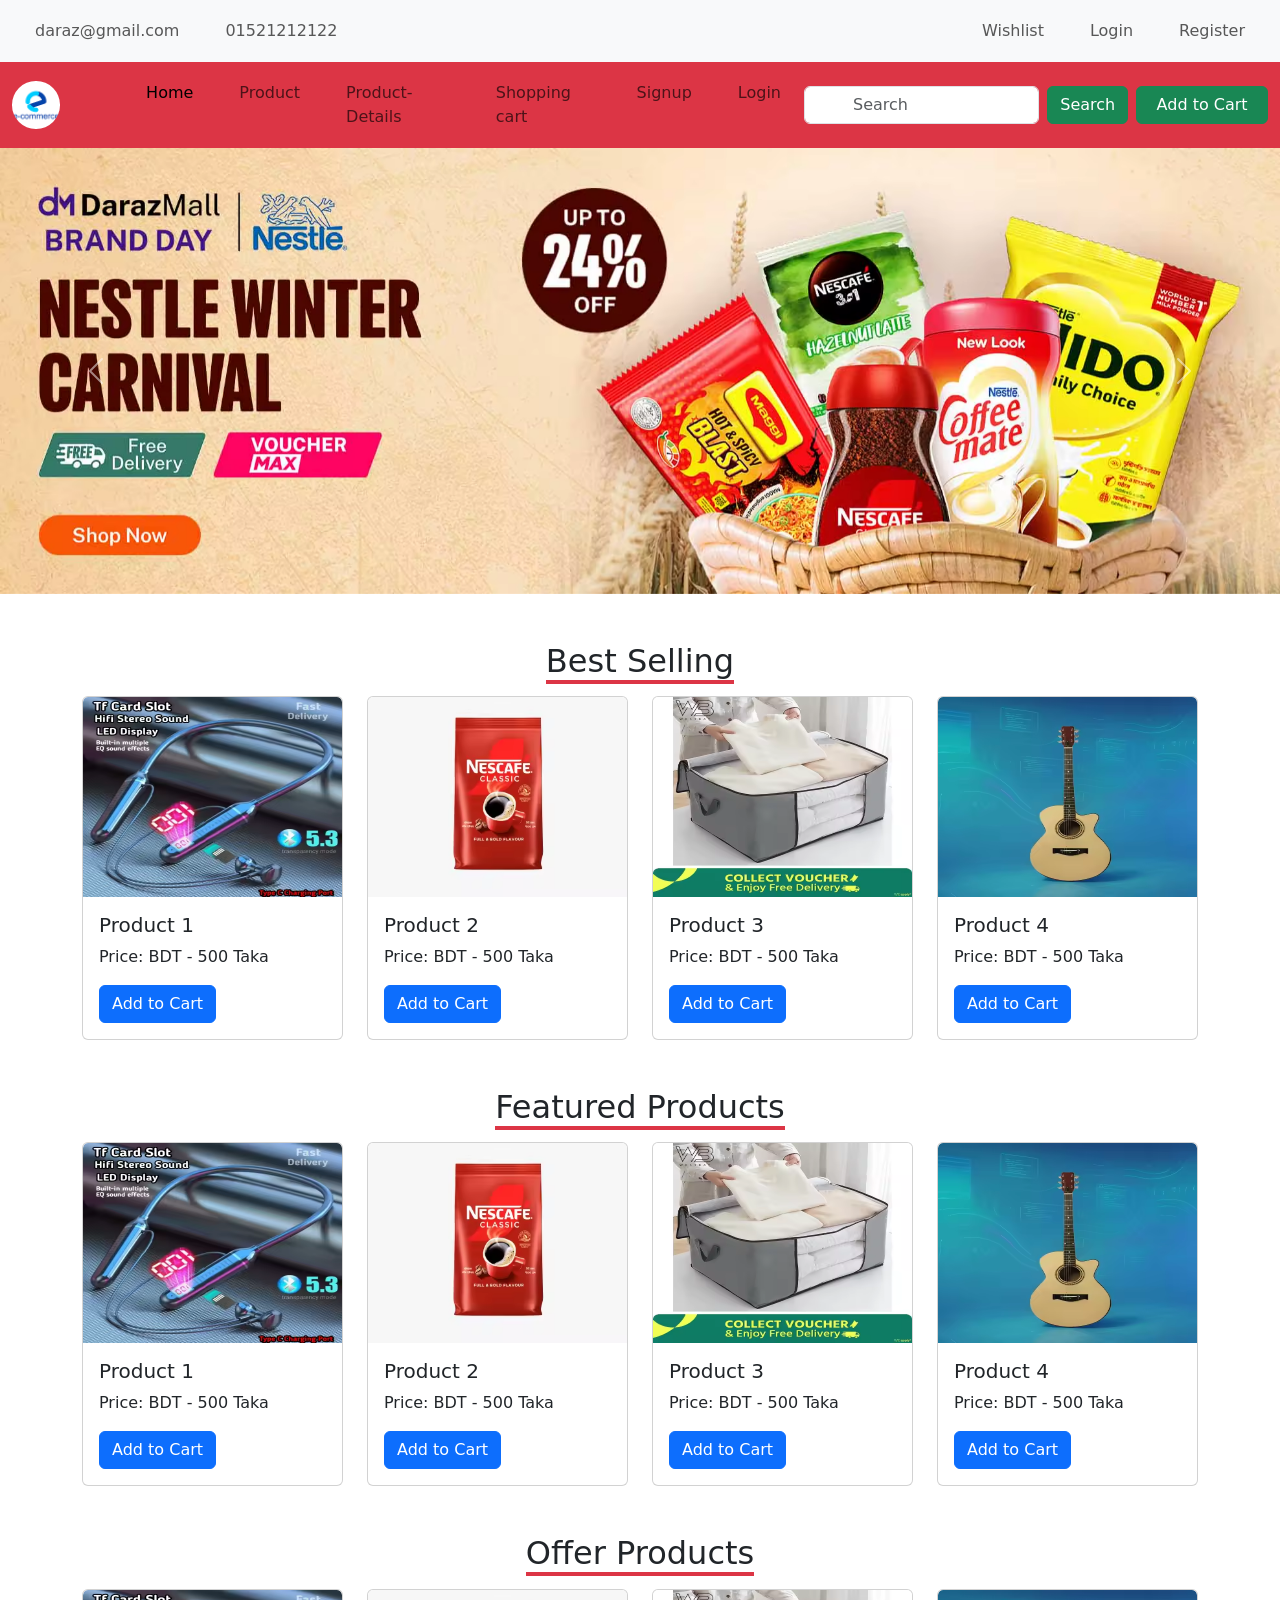
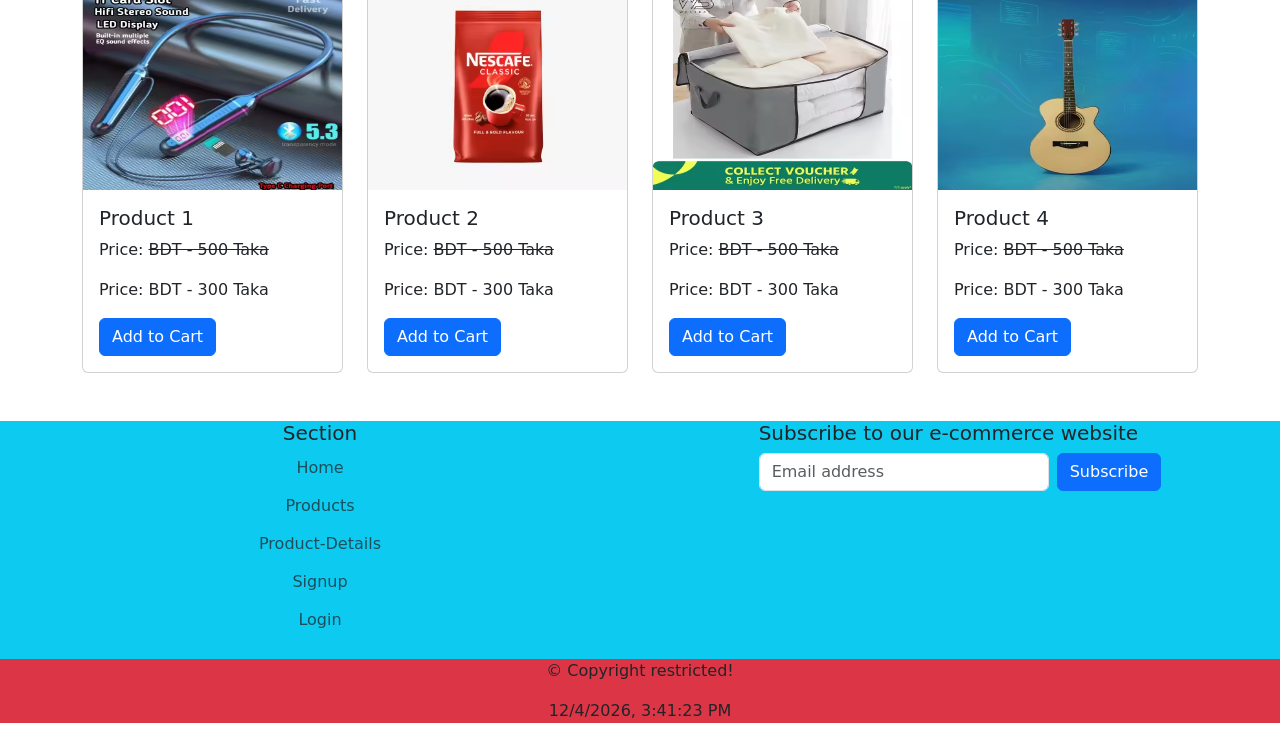
<file: index.html>
<!doctype html>
<html lang="en">

<head>
    <meta charset="utf-8">
    <meta name="viewport" content="width=device-width, initial-scale=1">
    <title>E-Commerce</title>
    <link href="https://cdn.jsdelivr.net/npm/bootstrap@5.3.8/dist/css/bootstrap.min.css" rel="stylesheet"
        integrity="sha384-sRIl4kxILFvY47J16cr9ZwB07vP4J8+LH7qKQnuqkuIAvNWLzeN8tE5YBujZqJLB" crossorigin="anonymous">
    <link rel="stylesheet" href="css/style.css">
</head>

<body>
    <header>
        <!-- header top start -->
        <nav class="navbar navbar-expand-lg bg-body-tertiary">
            <div class="container-fluid">
                <button class="navbar-toggler" type="button" data-bs-toggle="collapse" data-bs-target="#navbarNav"
                    aria-controls="navbarNav" aria-expanded="false" aria-label="Toggle navigation">
                    <span class="navbar-toggler-icon"></span>
                </button>
                <div class="collapse navbar-collapse" id="navbarNav">
                    <div class="navbar-nav me-auto mb-2 mb-lg-0">
                        <div class="nav-item">
                            <a class="nav-link" href="email: daraz@gmail.com">daraz@gmail.com</a>
                        </div>
                        <div class="nav-item">
                            <a class="nav-link" href="tel: 0152121212">01521212122</a>
                        </div>
                    </div>
                    <div class="navbar-nav mb-2 mb-lg-0 ms-auto">
                        <div class="nav-item">
                            <a class="nav-link" href="#">Wishlist</a>
                        </div>
                        <div class="nav-item">
                            <a class="nav-link" href="login.html">Login</a>
                        </div>
                        <div class="nav-item">
                            <a class="nav-link" href="signup.html">Register</a>
                        </div>
                    </div>

                </div>
            </div>
        </nav>
        <!-- header top end -->

        <!-- navbar start  -->
        <nav class="navbar navbar-expand-lg bg-danger">
            <div class="container-fluid">
                <a class="navbar-brand" href="index.html">
                    <img src="image/36682.png" alt="" class="w-50 rounded-circle">
                </a>
                <button class="navbar-toggler" type="button" data-bs-toggle="collapse"
                    data-bs-target="#navbarSupportedContent" aria-controls="navbarSupportedContent"
                    aria-expanded="false" aria-label="Toggle navigation">
                    <span class="navbar-toggler-icon"></span>
                </button>
                <div class="collapse navbar-collapse" id="navbarSupportedContent">
                    <ul class="navbar-nav me-auto mb-2 mb-lg-0">
                        <li class="nav-item">
                            <a class="nav-link active" aria-current="page" href="index.html">Home</a>
                        </li>
                        <li class="nav-item">
                            <a class="nav-link" href="product.html">Product</a>
                        </li>
                        <li class="nav-item">
                            <a class="nav-link" href="product-detail.html">Product-Details</a>
                        </li>
                        <li class="nav-item">
                            <a class="nav-link" href="shopping-cart.html">Shopping cart</a>
                        </li>
                        <li class="nav-item">
                            <a class="nav-link" href="signup.html">Signup</a>
                        </li>
                        <li class="nav-item">
                            <a class="nav-link" href="login.html">Login</a>
                        </li>
                    </ul>
                    <form class="d-flex" role="search">
                        <input class="form-control me-2 px-5" type="search" placeholder="Search" aria-label="Search" />
                        <button class="btn btn-success" type="submit">Search</button>
                        <a href="#" class="btn btn-success w-75 ms-2 px-0">Add to Cart</a>
                    </form>
                </div>
            </div>
        </nav>
        <!-- navbar end  -->
    </header>

    <!-- banner start  -->
    <div id="carouselExampleInterval" class="carousel slide" data-bs-ride="carousel">
        <div class="carousel-inner">
            <div class="carousel-item active" data-bs-interval="10000">
                <img src="image/598d5f1f-ee48-4727-bba2-9e5fd75e61c0_BD-1976-688.jpg_2200x2200q80.jpg_.avif"
                    class="d-block w-100" alt="...">
            </div>
            <div class="carousel-item" data-bs-interval="2000">
                <img src="image/b06baf7c-cff0-404e-9deb-0448d35c9649_BD-1976-688.jpg_2200x2200q80.jpg_.avif"
                    class="d-block w-100" alt="...">
            </div>
            <div class="carousel-item">
                <img src="image/fad243dc-a0ef-462e-a19c-a4f6e1bd0261_BD-1976-688.jpg_2200x2200q80.jpg_.avif"
                    class="d-block w-100" alt="...">
            </div>
        </div>
        <button class="carousel-control-prev" type="button" data-bs-target="#carouselExampleInterval"
            data-bs-slide="prev">
            <span class="carousel-control-prev-icon" aria-hidden="true"></span>
            <span class="visually-hidden">Previous</span>
        </button>
        <button class="carousel-control-next" type="button" data-bs-target="#carouselExampleInterval"
            data-bs-slide="next">
            <span class="carousel-control-next-icon" aria-hidden="true"></span>
            <span class="visually-hidden">Next</span>
        </button>
    </div>
    <!-- banner end  -->

    <!-- best selling start -->
    <section class="container">
        <h2 class="mt-5 text-center"><span class="border-bottom border-4 border-danger">Best Selling</span></h2>
        <div class="row mt-3">
            <div class="col-md-3">
                <div class="card">
                    <img src="image/p1.avif" class="card-img-top" alt="...">
                    <div class="card-body">
                        <h5 class="card-title">Product 1</h5>
                        <p class="card-text">Price: BDT - 500 Taka</p>
                        <button class="btn btn-primary add-to-cart" data-name="Product 1" data-price="500"
                            data-img="image/p1.avif">
                            Add to Cart
                        </button>
                    </div>
                </div>
            </div>
            <div class="col-md-3">
                <div class="card">
                    <img src="image/p2.avif" class="card-img-top" alt="...">
                    <div class="card-body">
                        <h5 class="card-title">Product 2</h5>
                        <p class="card-text">Price: BDT - 500 Taka</p>
                        <button class="btn btn-primary add-to-cart" data-name="Product 1" data-price="500"
                            data-img="image/p2.avif">
                            Add to Cart
                        </button>
                    </div>
                </div>
            </div>
            <div class="col-md-3">
                <div class="card">
                    <img src="image/p3.avif" class="card-img-top" alt="...">
                    <div class="card-body">
                        <h5 class="card-title">Product 3</h5>
                        <p class="card-text">Price: BDT - 500 Taka</p>
                        <button class="btn btn-primary add-to-cart" data-name="Product 1" data-price="500"
                            data-img="image/p3.avif">
                            Add to Cart
                        </button>
                    </div>
                </div>
            </div>
            <div class="col-md-3">
                <div class="card">
                    <img src="image/p4.avif" class="card-img-top" alt="...">
                    <div class="card-body">
                        <h5 class="card-title">Product 4</h5>
                        <p class="card-text">Price: BDT - 500 Taka</p>
                        <button class="btn btn-primary add-to-cart" data-name="Product 1" data-price="500"
                            data-img="image/p4.avif">
                            Add to Cart
                        </button>
                    </div>
                </div>
            </div>
        </div>
    </section>
    <!-- best selling end -->

    <!-- featured  start -->
    <section class="container">
        <h2 class="mt-5 text-center"><span class="border-bottom border-4 border-danger">Featured Products</span></h2>
        <div class="row mt-3">
            <div class="col-md-3">
                <div class="card">
                    <img src="image/p1.avif" class="card-img-top" alt="...">
                    <div class="card-body">
                        <h5 class="card-title">Product 1</h5>
                        <p class="card-text">Price: BDT - 500 Taka</p>
                        <button class="btn btn-primary add-to-cart" data-name="Product 1" data-price="500"
                            data-img="image/p1.avif">
                            Add to Cart
                        </button>
                    </div>
                </div>
            </div>
            <div class="col-md-3">
                <div class="card">
                    <img src="image/p2.avif" class="card-img-top" alt="...">
                    <div class="card-body">
                        <h5 class="card-title">Product 2</h5>
                        <p class="card-text">Price: BDT - 500 Taka</p>
                        <button class="btn btn-primary add-to-cart" data-name="Product 1" data-price="500"
                            data-img="image/p2.avif">
                            Add to Cart
                        </button>
                    </div>
                </div>
            </div>
            <div class="col-md-3">
                <div class="card">
                    <img src="image/p3.avif" class="card-img-top" alt="...">
                    <div class="card-body">
                        <h5 class="card-title">Product 3</h5>
                        <p class="card-text">Price: BDT - 500 Taka</p>
                        <button class="btn btn-primary add-to-cart" data-name="Product 1" data-price="500"
                            data-img="image/p3.avif">
                            Add to Cart
                        </button>
                    </div>
                </div>
            </div>
            <div class="col-md-3">
                <div class="card">
                    <img src="image/p4.avif" class="card-img-top" alt="...">
                    <div class="card-body">
                        <h5 class="card-title">Product 4</h5>
                        <p class="card-text">Price: BDT - 500 Taka</p>
                        <button class="btn btn-primary add-to-cart" data-name="Product 1" data-price="500"
                            data-img="image/p4.avif">
                            Add to Cart
                        </button>
                    </div>
                </div>
            </div>
        </div>
    </section>
    <!-- featured end -->

    <!-- featured  start -->
    <section class="container">
        <h2 class="mt-5 text-center"><span class="border-bottom border-4 border-danger">Offer Products</span></h2>
        <div class="row mt-3">
            <div class="col-md-3">
                <div class="card">
                    <img src="image/p1.avif" class="card-img-top" alt="...">
                    <div class="card-body">
                        <h5 class="card-title">Product 1</h5>
                        <p class="card-text">Price: <del> BDT - 500 Taka</del></p>
                        <p class="card-text">Price: BDT - 300 Taka</p>
                        <button class="btn btn-primary add-to-cart" data-name="Product 1" data-price="500"
                            data-img="image/p1.avif">
                            Add to Cart
                        </button>
                    </div>
                </div>
            </div>
            <div class="col-md-3">
                <div class="card">
                    <img src="image/p2.avif" class="card-img-top" alt="...">
                    <div class="card-body">
                        <h5 class="card-title">Product 2</h5>
                        <p class="card-text">Price: <del> BDT - 500 Taka</del></p>
                        <p class="card-text">Price: BDT - 300 Taka</p>
                        <button class="btn btn-primary add-to-cart" data-name="Product 1" data-price="500"
                            data-img="image/p2.avif">
                            Add to Cart
                        </button>
                    </div>
                </div>
            </div>
            <div class="col-md-3">
                <div class="card">
                    <img src="image/p3.avif" class="card-img-top" alt="...">
                    <div class="card-body">
                        <h5 class="card-title">Product 3</h5>
                        <p class="card-text">Price: <del> BDT - 500 Taka</del></p>
                        <p class="card-text">Price: BDT - 300 Taka</p>
                        <button class="btn btn-primary add-to-cart" data-name="Product 1" data-price="500"
                            data-img="image/p3.avif">
                            Add to Cart
                        </button>
                    </div>
                </div>
            </div>
            <div class="col-md-3">
                <div class="card">
                    <img src="image/p4.avif" class="card-img-top" alt="...">
                    <div class="card-body">
                        <h5 class="card-title">Product 4</h5>
                        <p class="card-text">Price: <del> BDT - 500 Taka</del></p>
                        <p class="card-text">Price: BDT - 300 Taka</p>
                        <button class="btn btn-primary add-to-cart" data-name="Product 1" data-price="500"
                            data-img="image/p4.avif">
                            Add to Cart
                        </button>
                    </div>
                </div>
            </div>
        </div>
    </section>
    <!-- featured end -->




    <!-- big footer start  -->
    <footer class="mt-5 bg-info container-fluid">
        <div class="row">
            <div class="col-6 col-md-6 mb-3 text-center">
                <h5>Section</h5>
                <ul class="nav flex-column">
                    <li class="nav-item mb-2">
                        <a href="#" class="nav-link p-0 text-body-secondary">Home</a>
                    </li>
                    <li class="nav-item mb-2">
                        <a href="#" class="nav-link p-0 text-body-secondary">Products</a>
                    </li>
                    <li class="nav-item mb-2">
                        <a href="#" class="nav-link p-0 text-body-secondary">Product-Details</a>
                    </li>
                    <li class="nav-item mb-2">
                        <a href="#" class="nav-link p-0 text-body-secondary">Signup</a>
                    </li>
                    <li class="nav-item mb-2">
                        <a href="#" class="nav-link p-0 text-body-secondary">Login</a>
                    </li>
                </ul>
            </div>
            <div class="col-md-4 offset-md-1 mb-3">
                <form>
                    <h5>Subscribe to our e-commerce website</h5>
                    <div class="d-flex flex-column flex-sm-row w-100 gap-2">
                        <label for="newsletter1" class="visually-hidden">Email address</label>
                        <input id="newsletter1" type="email" class="form-control" placeholder="Email address" />
                        <button class="btn btn-primary" type="button">Subscribe</button>
                    </div>
                </form>
            </div>
        </div>
    </footer>
    <!-- big footer end  -->
    <footer class="text-center bg-danger">
        <p>&copy; Copyright restricted!</p>
        <p id="dateTime"></p>
    </footer>


    <script src="js/script.js"></script>
    <script src="https://cdn.jsdelivr.net/npm/bootstrap@5.3.8/dist/js/bootstrap.bundle.min.js"
        integrity="sha384-FKyoEForCGlyvwx9Hj09JcYn3nv7wiPVlz7YYwJrWVcXK/BmnVDxM+D2scQbITxI"
        crossorigin="anonymous"></script>
</body>

</html>
</file>
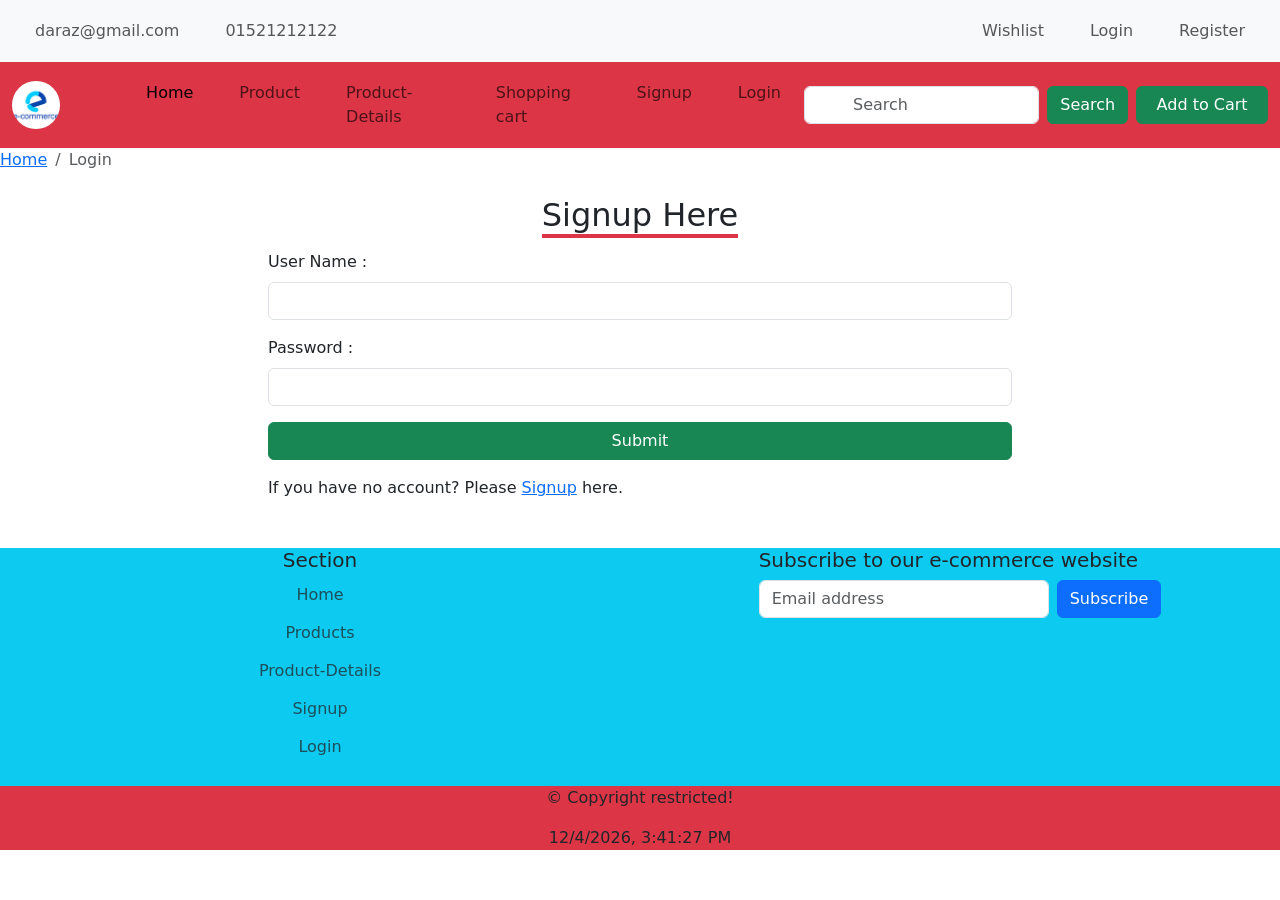
<file: login.html>
<!doctype html>
<html lang="en">

<head>
    <meta charset="utf-8">
    <meta name="viewport" content="width=device-width, initial-scale=1">
    <title>E-Commerce</title>
    <link href="https://cdn.jsdelivr.net/npm/bootstrap@5.3.8/dist/css/bootstrap.min.css" rel="stylesheet"
        integrity="sha384-sRIl4kxILFvY47J16cr9ZwB07vP4J8+LH7qKQnuqkuIAvNWLzeN8tE5YBujZqJLB" crossorigin="anonymous">
    <link rel="stylesheet" href="css/style.css">
</head>

<body>
    <header>
        <!-- header top start -->
        <nav class="navbar navbar-expand-lg bg-body-tertiary">
            <div class="container-fluid">
                <button class="navbar-toggler" type="button" data-bs-toggle="collapse" data-bs-target="#navbarNav"
                    aria-controls="navbarNav" aria-expanded="false" aria-label="Toggle navigation">
                    <span class="navbar-toggler-icon"></span>
                </button>
                <div class="collapse navbar-collapse" id="navbarNav">
                    <div class="navbar-nav me-auto mb-2 mb-lg-0">
                        <div class="nav-item">
                            <a class="nav-link" href="email: daraz@gmail.com">daraz@gmail.com</a>
                        </div>
                        <div class="nav-item">
                            <a class="nav-link" href="tel: 0152121212">01521212122</a>
                        </div>
                    </div>
                    <div class="navbar-nav mb-2 mb-lg-0 ms-auto">
                        <div class="nav-item">
                            <a class="nav-link" href="#">Wishlist</a>
                        </div>
                        <div class="nav-item">
                            <a class="nav-link" href="login.html">Login</a>
                        </div>
                        <div class="nav-item">
                            <a class="nav-link" href="signup.html">Register</a>
                        </div>
                    </div>

                </div>
            </div>
        </nav>
        <!-- header top end -->

        <!-- navbar start  -->
        <nav class="navbar navbar-expand-lg bg-danger">
            <div class="container-fluid">
                <a class="navbar-brand" href="index.html">
                    <img src="image/36682.png" alt="" class="w-50 rounded-circle">
                </a>
                <button class="navbar-toggler" type="button" data-bs-toggle="collapse"
                    data-bs-target="#navbarSupportedContent" aria-controls="navbarSupportedContent"
                    aria-expanded="false" aria-label="Toggle navigation">
                    <span class="navbar-toggler-icon"></span>
                </button>
                <div class="collapse navbar-collapse" id="navbarSupportedContent">
                    <ul class="navbar-nav me-auto mb-2 mb-lg-0">
                        <li class="nav-item">
                            <a class="nav-link active" aria-current="page" href="index.html">Home</a>
                        </li>
                        <li class="nav-item">
                            <a class="nav-link" href="product.html">Product</a>
                        </li>
                        <li class="nav-item">
                            <a class="nav-link" href="product-detail.html">Product-Details</a>
                        </li>
                        <li class="nav-item">
                            <a class="nav-link" href="shopping-cart.html">Shopping cart</a>
                        </li>
                        <li class="nav-item">
                            <a class="nav-link" href="signup.html">Signup</a>
                        </li>
                        <li class="nav-item">
                            <a class="nav-link" href="login.html">Login</a>
                        </li>
                    </ul>
                    <form class="d-flex" role="search">
                        <input class="form-control me-2 px-5" type="search" placeholder="Search" aria-label="Search" />
                        <button class="btn btn-success" type="submit">Search</button>
                        <a href="#" class="btn btn-success w-75 ms-2 px-0">Add to Cart</a>
                    </form>
                </div>
            </div>
        </nav>
        <!-- navbar end  -->
    </header>

    <!-- breadcrumb start  -->
    <nav aria-label="breadcrumb">
        <ol class="breadcrumb">
            <li class="breadcrumb-item"><a href="index.html">Home</a></li>
            <li class="breadcrumb-item active" aria-current="page">Login</li>
        </ol>
    </nav>
    <!-- breadcrumb end  -->

    <!-- login start here  -->
    <div class="container">
        <h2 class="mt-4 mb-3 text-center"><span class="border-bottom border-4 border-danger">Signup Here</span></h2>
        <div class="col-md-8 mx-auto">
            <form action="" method="get" onsubmit="alert('Login Successfully.')">
            <div class="mb-3">
                <label for="userName" class="form-label">User Name : </label>
                <input type="text" class="form-control" id="userName" name="username" required>
            </div>
            <div class="mb-3">
                <label for="password" class="form-label">Password : </label>
                <input type="password" class="form-control" id="password" name="password" required>
            </div>
            <div class="mb-3">
                <button type="submit" class="btn btn-success w-100">Submit</button>
            </div>
            <div>
                If you have no account? Please <a href="signup.html">Signup</a> here.
            </div>
        </form>
        </div>
    </div>
    <!-- login end here  -->
    


    <!-- big footer start  -->
    <footer class="mt-5 bg-info container-fluid">
        <div class="row">
            <div class="col-6 col-md-6 mb-3 text-center">
                <h5>Section</h5>
                <ul class="nav flex-column">
                    <li class="nav-item mb-2">
                        <a href="#" class="nav-link p-0 text-body-secondary">Home</a>
                    </li>
                    <li class="nav-item mb-2">
                        <a href="#" class="nav-link p-0 text-body-secondary">Products</a>
                    </li>
                    <li class="nav-item mb-2">
                        <a href="#" class="nav-link p-0 text-body-secondary">Product-Details</a>
                    </li>
                    <li class="nav-item mb-2">
                        <a href="#" class="nav-link p-0 text-body-secondary">Signup</a>
                    </li>
                    <li class="nav-item mb-2">
                        <a href="#" class="nav-link p-0 text-body-secondary">Login</a>
                    </li>
                </ul>
            </div>
            <div class="col-md-4 offset-md-1 mb-3">
                <form>
                    <h5>Subscribe to our e-commerce website</h5>
                    <div class="d-flex flex-column flex-sm-row w-100 gap-2">
                        <label for="newsletter1" class="visually-hidden">Email address</label>
                        <input id="newsletter1" type="email" class="form-control" placeholder="Email address" />
                        <button class="btn btn-primary" type="button">Subscribe</button>
                    </div>
                </form>
            </div>
        </div>
    </footer>
    <!-- big footer end  -->
    <footer class="text-center bg-danger">
        <p>&copy; Copyright restricted!</p>
        <p id="dateTime"></p>
    </footer>


    <script src="js/script.js"></script>
    <script src="https://cdn.jsdelivr.net/npm/bootstrap@5.3.8/dist/js/bootstrap.bundle.min.js"
        integrity="sha384-FKyoEForCGlyvwx9Hj09JcYn3nv7wiPVlz7YYwJrWVcXK/BmnVDxM+D2scQbITxI"
        crossorigin="anonymous"></script>
</body>

</html>
</file>
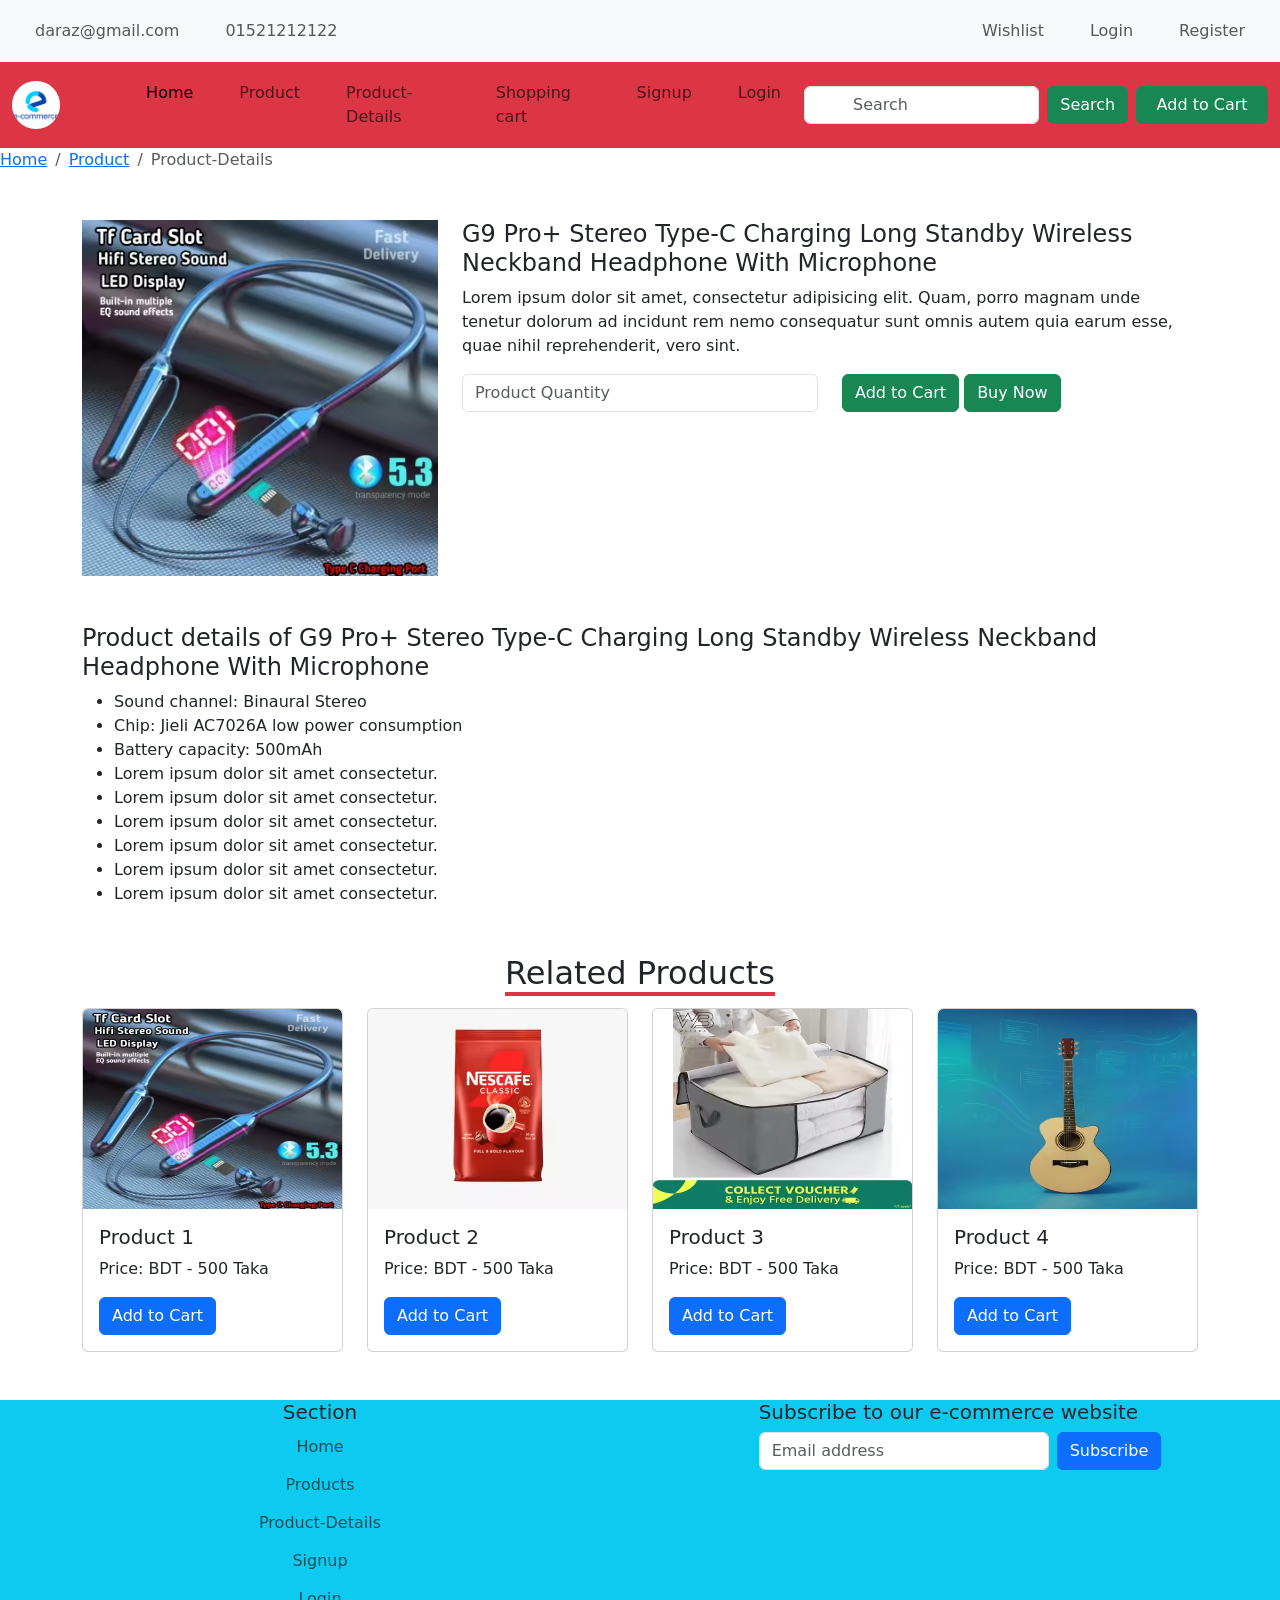
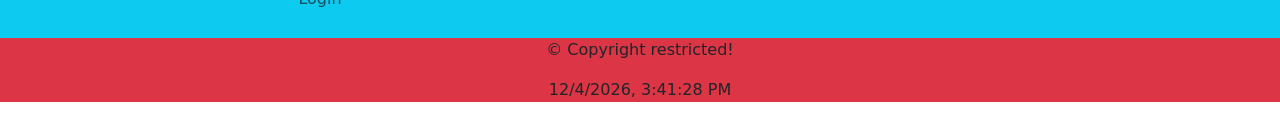
<file: product-detail.html>
<!doctype html>
<html lang="en">

<head>
    <meta charset="utf-8">
    <meta name="viewport" content="width=device-width, initial-scale=1">
    <title>E-Commerce</title>
    <link href="https://cdn.jsdelivr.net/npm/bootstrap@5.3.8/dist/css/bootstrap.min.css" rel="stylesheet"
        integrity="sha384-sRIl4kxILFvY47J16cr9ZwB07vP4J8+LH7qKQnuqkuIAvNWLzeN8tE5YBujZqJLB" crossorigin="anonymous">
    <link rel="stylesheet" href="css/style.css">
</head>

<body>
    <header>
        <!-- header top start -->
        <nav class="navbar navbar-expand-lg bg-body-tertiary">
            <div class="container-fluid">
                <button class="navbar-toggler" type="button" data-bs-toggle="collapse" data-bs-target="#navbarNav"
                    aria-controls="navbarNav" aria-expanded="false" aria-label="Toggle navigation">
                    <span class="navbar-toggler-icon"></span>
                </button>
                <div class="collapse navbar-collapse" id="navbarNav">
                    <div class="navbar-nav me-auto mb-2 mb-lg-0">
                        <div class="nav-item">
                            <a class="nav-link" href="email: daraz@gmail.com">daraz@gmail.com</a>
                        </div>
                        <div class="nav-item">
                            <a class="nav-link" href="tel: 0152121212">01521212122</a>
                        </div>
                    </div>
                    <div class="navbar-nav mb-2 mb-lg-0 ms-auto">
                        <div class="nav-item">
                            <a class="nav-link" href="#">Wishlist</a>
                        </div>
                        <div class="nav-item">
                            <a class="nav-link" href="login.html">Login</a>
                        </div>
                        <div class="nav-item">
                            <a class="nav-link" href="signup.html">Register</a>
                        </div>
                    </div>

                </div>
            </div>
        </nav>
        <!-- header top end -->

        <!-- navbar start  -->
        <nav class="navbar navbar-expand-lg bg-danger">
            <div class="container-fluid">
                <a class="navbar-brand" href="index.html">
                    <img src="image/36682.png" alt="" class="w-50 rounded-circle">
                </a>
                <button class="navbar-toggler" type="button" data-bs-toggle="collapse"
                    data-bs-target="#navbarSupportedContent" aria-controls="navbarSupportedContent"
                    aria-expanded="false" aria-label="Toggle navigation">
                    <span class="navbar-toggler-icon"></span>
                </button>
                <div class="collapse navbar-collapse" id="navbarSupportedContent">
                    <ul class="navbar-nav me-auto mb-2 mb-lg-0">
                        <li class="nav-item">
                            <a class="nav-link active" aria-current="page" href="index.html">Home</a>
                        </li>
                        <li class="nav-item">
                            <a class="nav-link" href="product.html">Product</a>
                        </li>
                        <li class="nav-item">
                            <a class="nav-link" href="product-detail.html">Product-Details</a>
                        </li>
                        <li class="nav-item">
                            <a class="nav-link" href="shopping-cart.html">Shopping cart</a>
                        </li>
                        <li class="nav-item">
                            <a class="nav-link" href="signup.html">Signup</a>
                        </li>
                        <li class="nav-item">
                            <a class="nav-link" href="login.html">Login</a>
                        </li>
                    </ul>
                    <form class="d-flex" role="search">
                        <input class="form-control me-2 px-5" type="search" placeholder="Search" aria-label="Search" />
                        <button class="btn btn-success" type="submit">Search</button>
                        <a href="#" class="btn btn-success w-75 ms-2 px-0">Add to Cart</a>
                    </form>
                </div>
            </div>
        </nav>
        <!-- navbar end  -->
    </header>

    <!-- breadcrumb start  -->
    <nav aria-label="breadcrumb">
        <ol class="breadcrumb">
            <li class="breadcrumb-item"><a href="index.html">Home</a></li>
            <li class="breadcrumb-item"><a href="product.html">Product</a></li>
            <li class="breadcrumb-item active" aria-current="page">Product-Details</li>
        </ol>
    </nav>
    <!-- breadcrumb end  -->

    <section class="container mt-5">
        <div class="row">
            <div class="col-md-4">
                <div class="zoom overflow-hidden">
                    <img src="image/p1.avif" alt="" class="img-fluid">
                </div>
            </div>
            <div class="col-md-8">
                <h4>G9 Pro+ Stereo Type-C Charging Long Standby Wireless Neckband Headphone With Microphone</h4>
                <p>Lorem ipsum dolor sit amet, consectetur adipisicing elit. Quam, porro magnam unde tenetur dolorum ad
                    incidunt rem nemo consequatur sunt omnis autem quia earum esse, quae nihil reprehenderit, vero sint.
                </p>
                <div class="row">
                    <div class="col-md-6">
                        <input type="number" name="" id="" placeholder="Product Quantity" class="form-control">
                    </div>
                    <div class="col-md-6">
                        <button type="button" class="btn btn-success">Add to Cart</button>
                        <button type="button" class="btn btn-success">Buy Now</button>
                    </div>
                </div>
            </div>
        </div>
    </section>

    <!-- product-detail start  -->
    <section class="container mt-5">
        <h4>Product details of G9 Pro+ Stereo Type-C Charging Long Standby Wireless Neckband Headphone With Microphone
        </h4>
        <ul>
            <li>Sound channel: Binaural Stereo</li>
            <li>Chip: Jieli AC7026A low power consumption</li>
            <li>Battery capacity: 500mAh</li>
            <li>Lorem ipsum dolor sit amet consectetur.</li>
            <li>Lorem ipsum dolor sit amet consectetur.</li>
            <li>Lorem ipsum dolor sit amet consectetur.</li>
            <li>Lorem ipsum dolor sit amet consectetur.</li>
            <li>Lorem ipsum dolor sit amet consectetur.</li>
            <li>Lorem ipsum dolor sit amet consectetur.</li>
        </ul>

    </section>
    <!-- product-detail end  -->
    <!-- related product start  -->
    <section class="container">
        <h2 class="mt-5 text-center"><span class="border-bottom border-4 border-danger">Related Products</span></h2>
        <div class="row mt-3">
            <div class="col-md-3">
                <div class="card">
                    <img src="image/p1.avif" class="card-img-top" alt="...">
                    <div class="card-body">
                        <h5 class="card-title">Product 1</h5>
                        <p class="card-text">Price: BDT - 500 Taka</p>
                        <button class="btn btn-primary add-to-cart" data-name="Product 1" data-price="500"
                            data-img="image/p1.avif">
                            Add to Cart
                        </button>
                    </div>
                </div>
            </div>
            <div class="col-md-3">
                <div class="card">
                    <img src="image/p2.avif" class="card-img-top" alt="...">
                    <div class="card-body">
                        <h5 class="card-title">Product 2</h5>
                        <p class="card-text">Price: BDT - 500 Taka</p>
                        <button class="btn btn-primary add-to-cart" data-name="Product 1" data-price="500"
                            data-img="image/p1.avif">
                            Add to Cart
                        </button>
                    </div>
                </div>
            </div>
            <div class="col-md-3">
                <div class="card">
                    <img src="image/p3.avif" class="card-img-top" alt="...">
                    <div class="card-body">
                        <h5 class="card-title">Product 3</h5>
                        <p class="card-text">Price: BDT - 500 Taka</p>
                        <button class="btn btn-primary add-to-cart" data-name="Product 1" data-price="500"
                            data-img="image/p1.avif">
                            Add to Cart
                        </button>
                    </div>
                </div>
            </div>
            <div class="col-md-3">
                <div class="card">
                    <img src="image/p4.avif" class="card-img-top" alt="...">
                    <div class="card-body">
                        <h5 class="card-title">Product 4</h5>
                        <p class="card-text">Price: BDT - 500 Taka</p>
                        <button class="btn btn-primary add-to-cart" data-name="Product 1" data-price="500"
                            data-img="image/p1.avif">
                            Add to Cart
                        </button>
                    </div>
                </div>
            </div>
        </div>
    </section>
    <!-- related product end  -->




    <!-- big footer start  -->
    <footer class="mt-5 bg-info container-fluid">
        <div class="row">
            <div class="col-6 col-md-6 mb-3 text-center">
                <h5>Section</h5>
                <ul class="nav flex-column">
                    <li class="nav-item mb-2">
                        <a href="#" class="nav-link p-0 text-body-secondary">Home</a>
                    </li>
                    <li class="nav-item mb-2">
                        <a href="#" class="nav-link p-0 text-body-secondary">Products</a>
                    </li>
                    <li class="nav-item mb-2">
                        <a href="#" class="nav-link p-0 text-body-secondary">Product-Details</a>
                    </li>
                    <li class="nav-item mb-2">
                        <a href="#" class="nav-link p-0 text-body-secondary">Signup</a>
                    </li>
                    <li class="nav-item mb-2">
                        <a href="#" class="nav-link p-0 text-body-secondary">Login</a>
                    </li>
                </ul>
            </div>
            <div class="col-md-4 offset-md-1 mb-3">
                <form>
                    <h5>Subscribe to our e-commerce website</h5>
                    <div class="d-flex flex-column flex-sm-row w-100 gap-2">
                        <label for="newsletter1" class="visually-hidden">Email address</label>
                        <input id="newsletter1" type="email" class="form-control" placeholder="Email address" />
                        <button class="btn btn-primary" type="button">Subscribe</button>
                    </div>
                </form>
            </div>
        </div>
    </footer>
    <!-- big footer end  -->
    <footer class="text-center bg-danger">
        <p>&copy; Copyright restricted!</p>
        <p id="dateTime"></p>
    </footer>


    <script src="js/script.js"></script>
    <script src="https://cdn.jsdelivr.net/npm/bootstrap@5.3.8/dist/js/bootstrap.bundle.min.js"
        integrity="sha384-FKyoEForCGlyvwx9Hj09JcYn3nv7wiPVlz7YYwJrWVcXK/BmnVDxM+D2scQbITxI"
        crossorigin="anonymous"></script>
</body>

</html>
</file>
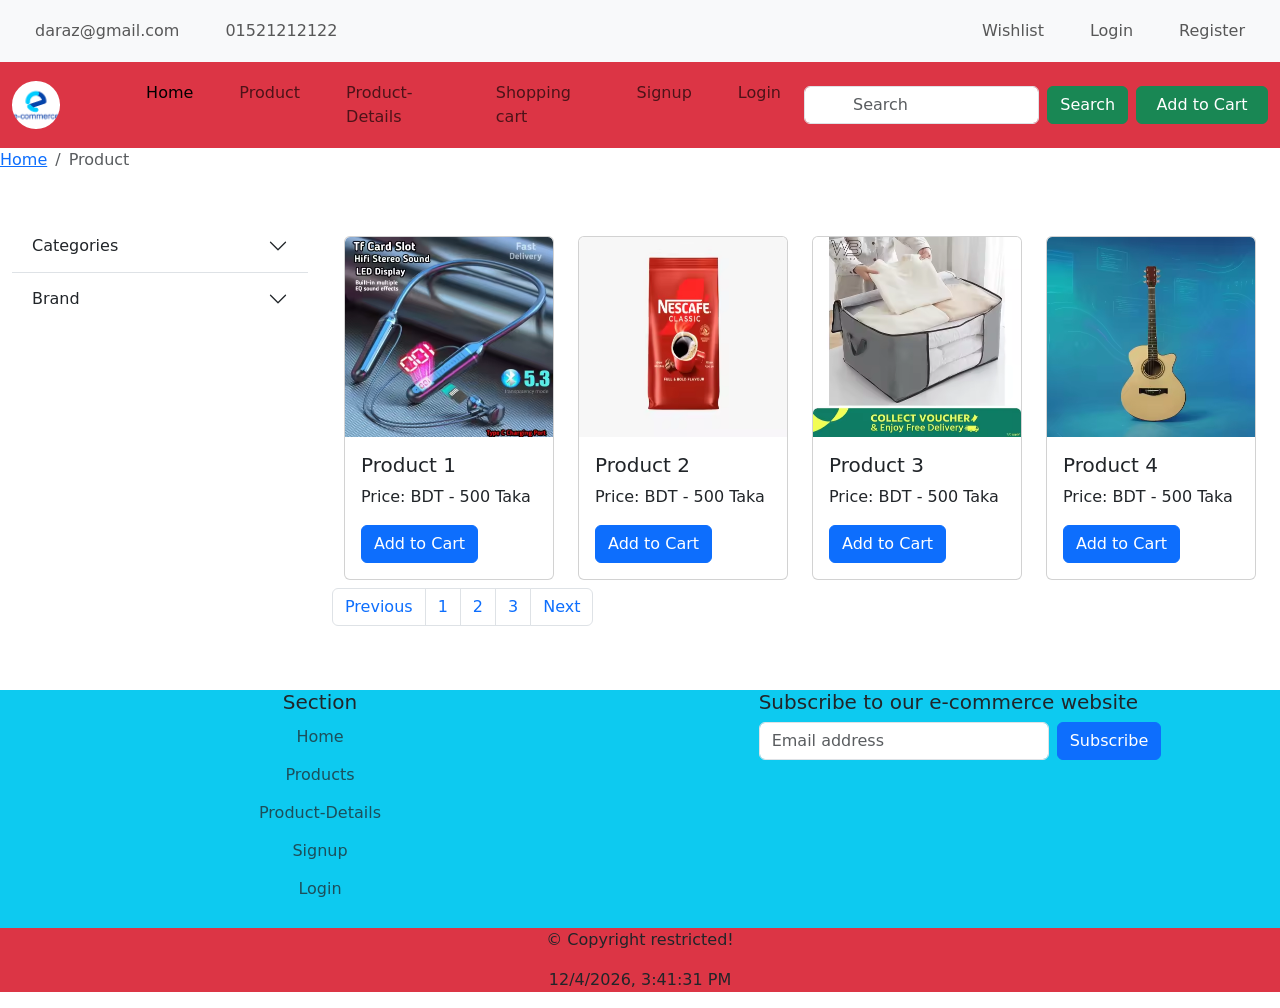
<file: product.html>
<!doctype html>
<html lang="en">

<head>
    <meta charset="utf-8">
    <meta name="viewport" content="width=device-width, initial-scale=1">
    <title>E-Commerce</title>
    <link href="https://cdn.jsdelivr.net/npm/bootstrap@5.3.8/dist/css/bootstrap.min.css" rel="stylesheet"
        integrity="sha384-sRIl4kxILFvY47J16cr9ZwB07vP4J8+LH7qKQnuqkuIAvNWLzeN8tE5YBujZqJLB" crossorigin="anonymous">
    <link rel="stylesheet" href="css/style.css">
</head>

<body>
    <header>
        <!-- header top start -->
        <nav class="navbar navbar-expand-lg bg-body-tertiary">
            <div class="container-fluid">
                <button class="navbar-toggler" type="button" data-bs-toggle="collapse" data-bs-target="#navbarNav"
                    aria-controls="navbarNav" aria-expanded="false" aria-label="Toggle navigation">
                    <span class="navbar-toggler-icon"></span>
                </button>
                <div class="collapse navbar-collapse" id="navbarNav">
                    <div class="navbar-nav me-auto mb-2 mb-lg-0">
                        <div class="nav-item">
                            <a class="nav-link" href="email: daraz@gmail.com">daraz@gmail.com</a>
                        </div>
                        <div class="nav-item">
                            <a class="nav-link" href="tel: 0152121212">01521212122</a>
                        </div>
                    </div>
                    <div class="navbar-nav mb-2 mb-lg-0 ms-auto">
                        <div class="nav-item">
                            <a class="nav-link" href="#">Wishlist</a>
                        </div>
                        <div class="nav-item">
                            <a class="nav-link" href="login.html">Login</a>
                        </div>
                        <div class="nav-item">
                            <a class="nav-link" href="signup.html">Register</a>
                        </div>
                    </div>

                </div>
            </div>
        </nav>
        <!-- header top end -->

        <!-- navbar start  -->
        <nav class="navbar navbar-expand-lg bg-danger">
            <div class="container-fluid">
                <a class="navbar-brand" href="index.html">
                    <img src="image/36682.png" alt="" class="w-50 rounded-circle">
                </a>
                <button class="navbar-toggler" type="button" data-bs-toggle="collapse"
                    data-bs-target="#navbarSupportedContent" aria-controls="navbarSupportedContent"
                    aria-expanded="false" aria-label="Toggle navigation">
                    <span class="navbar-toggler-icon"></span>
                </button>
                <div class="collapse navbar-collapse" id="navbarSupportedContent">
                    <ul class="navbar-nav me-auto mb-2 mb-lg-0">
                        <li class="nav-item">
                            <a class="nav-link active" aria-current="page" href="index.html">Home</a>
                        </li>
                        <li class="nav-item">
                            <a class="nav-link" href="product.html">Product</a>
                        </li>
                        <li class="nav-item">
                            <a class="nav-link" href="product-detail.html">Product-Details</a>
                        </li>
                        <li class="nav-item">
                            <a class="nav-link" href="shopping-cart.html">Shopping cart</a>
                        </li>
                        <li class="nav-item">
                            <a class="nav-link" href="signup.html">Signup</a>
                        </li>
                        <li class="nav-item">
                            <a class="nav-link" href="login.html">Login</a>
                        </li>
                    </ul>
                    <form class="d-flex" role="search">
                        <input class="form-control me-2 px-5" type="search" placeholder="Search" aria-label="Search" />
                        <button class="btn btn-success" type="submit">Search</button>
                        <a href="#" class="btn btn-success w-75 ms-2 px-0">Add to Cart</a>
                    </form>
                </div>
            </div>
        </nav>
        <!-- navbar end  -->
    </header>

    <!-- breadcrumb start  -->
    <nav aria-label="breadcrumb">
        <ol class="breadcrumb">
            <li class="breadcrumb-item"><a href="index.html">Home</a></li>
            <li class="breadcrumb-item active" aria-current="page">Product</li>
        </ol>
    </nav>
    <!-- breadcrumb end  -->

    <section class="container-fluid mt-5">
        <div class="row">
            <div class="col-md-3">
                <div class="accordion accordion-flush" id="accordionFlushExample">
                    <div class="accordion-item">
                        <h2 class="accordion-header">
                            <button class="accordion-button collapsed" type="button" data-bs-toggle="collapse"
                                data-bs-target="#flush-collapseOne" aria-expanded="false"
                                aria-controls="flush-collapseOne">
                                Categories
                            </button>
                        </h2>
                        <div id="flush-collapseOne" class="accordion-collapse collapse"
                            data-bs-parent="#accordionFlushExample">
                            <div class="accordion-body">
                                <ul class="list-unstyled">
                                    <li><a href="#">Category-1</a></li>
                                    <li><a href="#">Category-2</a></li>
                                    <li><a href="#">Category-3</a></li>
                                    <li><a href="#">Category-4</a></li>
                                </ul>
                            </div>
                        </div>
                    </div>
                    <div class="accordion-item">
                        <h2 class="accordion-header">
                            <button class="accordion-button collapsed" type="button" data-bs-toggle="collapse"
                                data-bs-target="#flush-collapseTwo" aria-expanded="false"
                                aria-controls="flush-collapseTwo">
                                Brand
                            </button>
                        </h2>
                        <div id="flush-collapseTwo" class="accordion-collapse collapse"
                            data-bs-parent="#accordionFlushExample">
                            <div class="accordion-body">
                                <ul class="list-unstyled">
                                    <li><a href="#">Brand-1</a></li>
                                    <li><a href="#">Brand-2</a></li>
                                    <li><a href="#">Brand-3</a></li>
                                    <li><a href="#">Brand-4</a></li>
                                </ul>
                            </div>
                        </div>
                    </div>
                </div>
            </div>
            <div class="col-md-9">
                <!-- product start  -->
                <section class="container">
                    <div class="row mt-3">
                        <div class="col-md-3">
                            <div class="card">
                                <img src="image/p1.avif" class="card-img-top" alt="...">
                                <div class="card-body">
                                    <h5 class="card-title">Product 1</h5>
                                    <p class="card-text">Price: BDT - 500 Taka</p>
                                    <button class="btn btn-primary add-to-cart" data-name="Product 1" data-price="500"
                                        data-img="image/p1.avif">
                                        Add to Cart
                                    </button>
                                </div>
                            </div>
                        </div>
                        <div class="col-md-3">
                            <div class="card">
                                <img src="image/p2.avif" class="card-img-top" alt="...">
                                <div class="card-body">
                                    <h5 class="card-title">Product 2</h5>
                                    <p class="card-text">Price: BDT - 500 Taka</p>
                                    <button class="btn btn-primary add-to-cart" data-name="Product 1" data-price="500"
                                        data-img="image/p2.avif">
                                        Add to Cart
                                    </button>
                                </div>
                            </div>
                        </div>
                        <div class="col-md-3">
                            <div class="card">
                                <img src="image/p3.avif" class="card-img-top" alt="...">
                                <div class="card-body">
                                    <h5 class="card-title">Product 3</h5>
                                    <p class="card-text">Price: BDT - 500 Taka</p>
                                    <button class="btn btn-primary add-to-cart" data-name="Product 1" data-price="500"
                                        data-img="image/p3.avif">
                                        Add to Cart
                                    </button>
                                </div>
                            </div>
                        </div>
                        <div class="col-md-3">
                            <div class="card">
                                <img src="image/p4.avif" class="card-img-top" alt="...">
                                <div class="card-body">
                                    <h5 class="card-title">Product 4</h5>
                                    <p class="card-text">Price: BDT - 500 Taka</p>
                                    <button class="btn btn-primary add-to-cart" data-name="Product 1" data-price="500"
                                        data-img="image/p4.avif">
                                        Add to Cart
                                    </button>
                                </div>
                            </div>
                        </div>
                    </div>
                </section>
                <!-- product end  -->
                <!-- pagination start  -->
                <nav aria-label="Page navigation example" class="mt-2">
                    <ul class="pagination">
                        <li class="page-item"><a class="page-link" href="#">Previous</a></li>
                        <li class="page-item"><a class="page-link" href="#">1</a></li>
                        <li class="page-item"><a class="page-link" href="#">2</a></li>
                        <li class="page-item"><a class="page-link" href="#">3</a></li>
                        <li class="page-item"><a class="page-link" href="#">Next</a></li>
                    </ul>
                </nav>
                <!-- pagination end  -->
            </div>
        </div>
    </section>



    <!-- big footer start  -->
    <footer class="mt-5 bg-info container-fluid">
        <div class="row">
            <div class="col-6 col-md-6 mb-3 text-center">
                <h5>Section</h5>
                <ul class="nav flex-column">
                    <li class="nav-item mb-2">
                        <a href="#" class="nav-link p-0 text-body-secondary">Home</a>
                    </li>
                    <li class="nav-item mb-2">
                        <a href="#" class="nav-link p-0 text-body-secondary">Products</a>
                    </li>
                    <li class="nav-item mb-2">
                        <a href="#" class="nav-link p-0 text-body-secondary">Product-Details</a>
                    </li>
                    <li class="nav-item mb-2">
                        <a href="#" class="nav-link p-0 text-body-secondary">Signup</a>
                    </li>
                    <li class="nav-item mb-2">
                        <a href="#" class="nav-link p-0 text-body-secondary">Login</a>
                    </li>
                </ul>
            </div>
            <div class="col-md-4 offset-md-1 mb-3">
                <form>
                    <h5>Subscribe to our e-commerce website</h5>
                    <div class="d-flex flex-column flex-sm-row w-100 gap-2">
                        <label for="newsletter1" class="visually-hidden">Email address</label>
                        <input id="newsletter1" type="email" class="form-control" placeholder="Email address" />
                        <button class="btn btn-primary" type="button">Subscribe</button>
                    </div>
                </form>
            </div>
        </div>
    </footer>
    <!-- big footer end  -->
    <footer class="text-center bg-danger">
        <p>&copy; Copyright restricted!</p>
        <p id="dateTime"></p>
    </footer>


    <script src="js/script.js"></script>
    <script src="https://cdn.jsdelivr.net/npm/bootstrap@5.3.8/dist/js/bootstrap.bundle.min.js"
        integrity="sha384-FKyoEForCGlyvwx9Hj09JcYn3nv7wiPVlz7YYwJrWVcXK/BmnVDxM+D2scQbITxI"
        crossorigin="anonymous"></script>
</body>

</html>
</file>
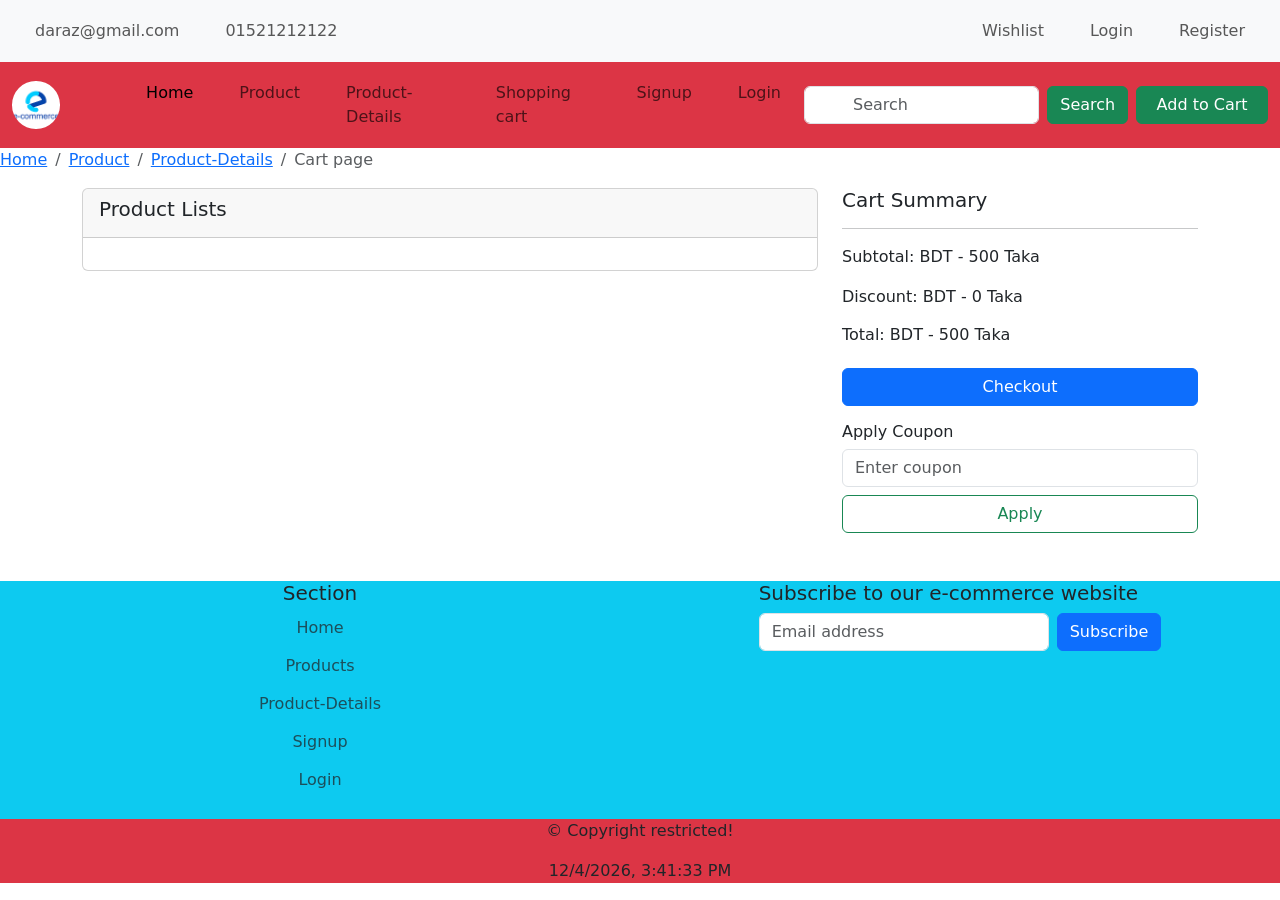
<file: shopping-cart.html>
<!doctype html>
<html lang="en">

<head>
    <meta charset="utf-8">
    <meta name="viewport" content="width=device-width, initial-scale=1">
    <title>E-Commerce</title>
    <link href="https://cdn.jsdelivr.net/npm/bootstrap@5.3.8/dist/css/bootstrap.min.css" rel="stylesheet"
        integrity="sha384-sRIl4kxILFvY47J16cr9ZwB07vP4J8+LH7qKQnuqkuIAvNWLzeN8tE5YBujZqJLB" crossorigin="anonymous">
    <link rel="stylesheet" href="css/style.css">
</head>

<body>
    <header>
        <!-- header top start -->
        <nav class="navbar navbar-expand-lg bg-body-tertiary">
            <div class="container-fluid">
                <button class="navbar-toggler" type="button" data-bs-toggle="collapse" data-bs-target="#navbarNav"
                    aria-controls="navbarNav" aria-expanded="false" aria-label="Toggle navigation">
                    <span class="navbar-toggler-icon"></span>
                </button>
                <div class="collapse navbar-collapse" id="navbarNav">
                    <div class="navbar-nav me-auto mb-2 mb-lg-0">
                        <div class="nav-item">
                            <a class="nav-link" href="email: daraz@gmail.com">daraz@gmail.com</a>
                        </div>
                        <div class="nav-item">
                            <a class="nav-link" href="tel: 0152121212">01521212122</a>
                        </div>
                    </div>
                    <div class="navbar-nav mb-2 mb-lg-0 ms-auto">
                        <div class="nav-item">
                            <a class="nav-link" href="#">Wishlist</a>
                        </div>
                        <div class="nav-item">
                            <a class="nav-link" href="login.html">Login</a>
                        </div>
                        <div class="nav-item">
                            <a class="nav-link" href="signup.html">Register</a>
                        </div>
                    </div>

                </div>
            </div>
        </nav>
        <!-- header top end -->

        <!-- navbar start  -->
        <nav class="navbar navbar-expand-lg bg-danger">
            <div class="container-fluid">
                <a class="navbar-brand" href="index.html">
                    <img src="image/36682.png" alt="" class="w-50 rounded-circle">
                </a>
                <button class="navbar-toggler" type="button" data-bs-toggle="collapse"
                    data-bs-target="#navbarSupportedContent" aria-controls="navbarSupportedContent"
                    aria-expanded="false" aria-label="Toggle navigation">
                    <span class="navbar-toggler-icon"></span>
                </button>
                <div class="collapse navbar-collapse" id="navbarSupportedContent">
                    <ul class="navbar-nav me-auto mb-2 mb-lg-0">
                        <li class="nav-item">
                            <a class="nav-link active" aria-current="page" href="index.html">Home</a>
                        </li>
                        <li class="nav-item">
                            <a class="nav-link" href="product.html">Product</a>
                        </li>
                        <li class="nav-item">
                            <a class="nav-link" href="product-detail.html">Product-Details</a>
                        </li>
                        <li class="nav-item">
                            <a class="nav-link" href="shopping-cart.html">Shopping cart</a>
                        </li>
                        <li class="nav-item">
                            <a class="nav-link" href="signup.html">Signup</a>
                        </li>
                        <li class="nav-item">
                            <a class="nav-link" href="login.html">Login</a>
                        </li>
                    </ul>
                    <form class="d-flex" role="search">
                        <input class="form-control me-2 px-5" type="search" placeholder="Search" aria-label="Search" />
                        <button class="btn btn-success" type="submit">Search</button>
                        <a href="#" class="btn btn-success w-75 ms-2 px-0">Add to Cart</a>
                    </form>
                </div>
            </div>
        </nav>
        <!-- navbar end  -->
    </header>

    <!-- breadcrumb start  -->
    <nav aria-label="breadcrumb">
        <ol class="breadcrumb">
            <li class="breadcrumb-item"><a href="index.html">Home</a></li>
            <li class="breadcrumb-item"><a href="product.html">Product</a></li>
            <li class="breadcrumb-item"><a href="product-detail.html">Product-Details</a></li>
            <li class="breadcrumb-item active" aria-current="page">Cart page</li>
        </ol>
    </nav>
    <!-- breadcrumb end  -->

    <section class="container">
        <div class="row">

            <!-- Cart Product List Section -->
            <div class="col-md-8">
                <div class="card mb-4">
                    <div class="card-header">
                        <h5>Product Lists</h5>
                    </div>
                    <div class="card-body" id="cart-items">
                        <!-- Product -->
                        
                    </div>
                </div>
            </div>
            <div class="col-md-4">
                <div class="summary-box mb-3">
                    <h5>Cart Summary</h5>
                    <hr>
                    <p>Subtotal: <span id="subtotal">BDT - 500 Taka</span></p>
                    <p>Discount: <span id="discount">BDT - 0 Taka</span></p>
                    <h6>Total: <span id="total">BDT - 500 Taka</span></h6>
                    <button class="btn btn-primary w-100 mt-3">Checkout</button>
                </div>

                <!-- Coupon Section -->
                <div class="summary-box">
                    <h6>Apply Coupon</h6>
                    <input type="text" id="coupon" class="form-control mb-2" placeholder="Enter coupon">
                    <button class="btn btn-outline-success w-100" onclick="applyCoupon()">Apply</button>
                </div>
            </div>

        </div>
    </section>

    <!-- big footer start  -->
    <footer class="mt-5 bg-info container-fluid">
        <div class="row">
            <div class="col-6 col-md-6 mb-3 text-center">
                <h5>Section</h5>
                <ul class="nav flex-column">
                    <li class="nav-item mb-2">
                        <a href="#" class="nav-link p-0 text-body-secondary">Home</a>
                    </li>
                    <li class="nav-item mb-2">
                        <a href="#" class="nav-link p-0 text-body-secondary">Products</a>
                    </li>
                    <li class="nav-item mb-2">
                        <a href="#" class="nav-link p-0 text-body-secondary">Product-Details</a>
                    </li>
                    <li class="nav-item mb-2">
                        <a href="#" class="nav-link p-0 text-body-secondary">Signup</a>
                    </li>
                    <li class="nav-item mb-2">
                        <a href="#" class="nav-link p-0 text-body-secondary">Login</a>
                    </li>
                </ul>
            </div>
            <div class="col-md-4 offset-md-1 mb-3">
                <form>
                    <h5>Subscribe to our e-commerce website</h5>
                    <div class="d-flex flex-column flex-sm-row w-100 gap-2">
                        <label for="newsletter1" class="visually-hidden">Email address</label>
                        <input id="newsletter1" type="email" class="form-control" placeholder="Email address" />
                        <button class="btn btn-primary" type="button">Subscribe</button>
                    </div>
                </form>
            </div>
        </div>
    </footer>
    <!-- big footer end  -->
    <footer class="text-center bg-danger">
        <p>&copy; Copyright restricted!</p>
        <p id="dateTime"></p>
    </footer>


    <script src="js/script.js"></script>
    <script src="https://cdn.jsdelivr.net/npm/bootstrap@5.3.8/dist/js/bootstrap.bundle.min.js"
        integrity="sha384-FKyoEForCGlyvwx9Hj09JcYn3nv7wiPVlz7YYwJrWVcXK/BmnVDxM+D2scQbITxI"
        crossorigin="anonymous"></script>
</body>

</html>
</file>
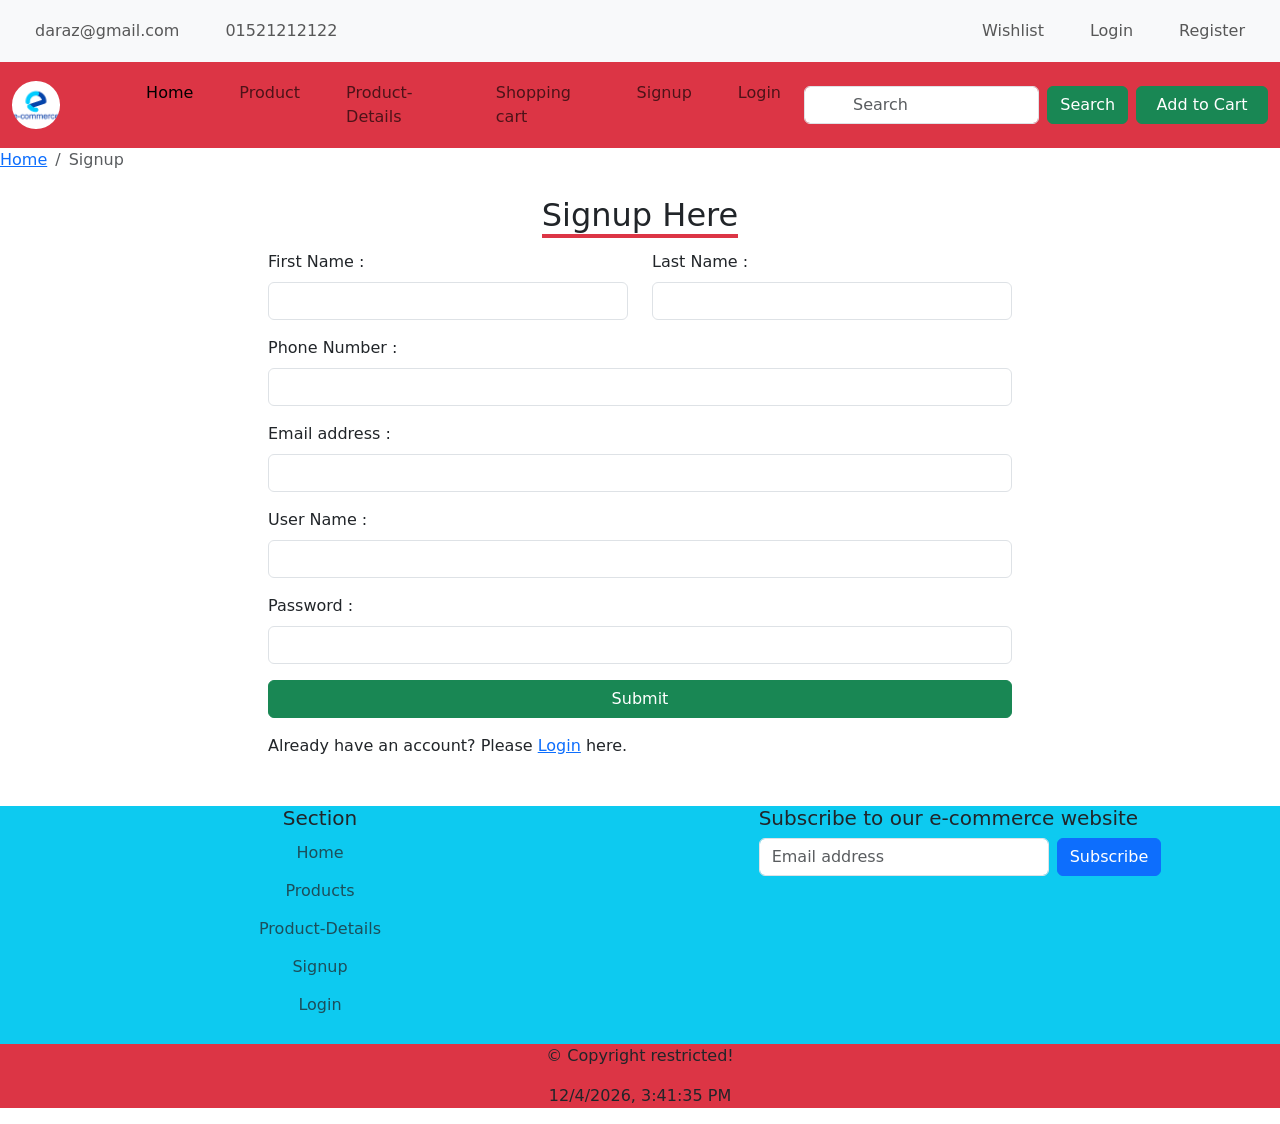
<file: signup.html>
<!doctype html>
<html lang="en">

<head>
    <meta charset="utf-8">
    <meta name="viewport" content="width=device-width, initial-scale=1">
    <title>E-Commerce</title>
    <link href="https://cdn.jsdelivr.net/npm/bootstrap@5.3.8/dist/css/bootstrap.min.css" rel="stylesheet"
        integrity="sha384-sRIl4kxILFvY47J16cr9ZwB07vP4J8+LH7qKQnuqkuIAvNWLzeN8tE5YBujZqJLB" crossorigin="anonymous">
    <link rel="stylesheet" href="css/style.css">
</head>

<body>
    <header>
        <!-- header top start -->
        <nav class="navbar navbar-expand-lg bg-body-tertiary">
            <div class="container-fluid">
                <button class="navbar-toggler" type="button" data-bs-toggle="collapse" data-bs-target="#navbarNav"
                    aria-controls="navbarNav" aria-expanded="false" aria-label="Toggle navigation">
                    <span class="navbar-toggler-icon"></span>
                </button>
                <div class="collapse navbar-collapse" id="navbarNav">
                    <div class="navbar-nav me-auto mb-2 mb-lg-0">
                        <div class="nav-item">
                            <a class="nav-link" href="email: daraz@gmail.com">daraz@gmail.com</a>
                        </div>
                        <div class="nav-item">
                            <a class="nav-link" href="tel: 0152121212">01521212122</a>
                        </div>
                    </div>
                    <div class="navbar-nav mb-2 mb-lg-0 ms-auto">
                        <div class="nav-item">
                            <a class="nav-link" href="#">Wishlist</a>
                        </div>
                        <div class="nav-item">
                            <a class="nav-link" href="login.html">Login</a>
                        </div>
                        <div class="nav-item">
                            <a class="nav-link" href="signup.html">Register</a>
                        </div>
                    </div>

                </div>
            </div>
        </nav>
        <!-- header top end -->

        <!-- navbar start  -->
        <nav class="navbar navbar-expand-lg bg-danger">
            <div class="container-fluid">
                <a class="navbar-brand" href="index.html">
                    <img src="image/36682.png" alt="" class="w-50 rounded-circle">
                </a>
                <button class="navbar-toggler" type="button" data-bs-toggle="collapse"
                    data-bs-target="#navbarSupportedContent" aria-controls="navbarSupportedContent"
                    aria-expanded="false" aria-label="Toggle navigation">
                    <span class="navbar-toggler-icon"></span>
                </button>
                <div class="collapse navbar-collapse" id="navbarSupportedContent">
                    <ul class="navbar-nav me-auto mb-2 mb-lg-0">
                        <li class="nav-item">
                            <a class="nav-link active" aria-current="page" href="index.html">Home</a>
                        </li>
                        <li class="nav-item">
                            <a class="nav-link" href="product.html">Product</a>
                        </li>
                        <li class="nav-item">
                            <a class="nav-link" href="product-detail.html">Product-Details</a>
                        </li>
                        <li class="nav-item">
                            <a class="nav-link" href="shopping-cart.html">Shopping cart</a>
                        </li>
                        <li class="nav-item">
                            <a class="nav-link" href="signup.html">Signup</a>
                        </li>
                        <li class="nav-item">
                            <a class="nav-link" href="login.html">Login</a>
                        </li>
                    </ul>
                    <form class="d-flex" role="search">
                        <input class="form-control me-2 px-5" type="search" placeholder="Search" aria-label="Search" />
                        <button class="btn btn-success" type="submit">Search</button>
                        <a href="#" class="btn btn-success w-75 ms-2 px-0">Add to Cart</a>
                    </form>
                </div>
            </div>
        </nav>
        <!-- navbar end  -->
    </header>

    <!-- breadcrumb start  -->
    <nav aria-label="breadcrumb">
        <ol class="breadcrumb">
            <li class="breadcrumb-item"><a href="index.html">Home</a></li>
            <li class="breadcrumb-item active" aria-current="page">Signup</li>
        </ol>
    </nav>
    <!-- breadcrumb end  -->

    <!-- signup start here  -->
    <div class="container">
        <h2 class="mt-4 mb-3 text-center"><span class="border-bottom border-4 border-danger">Signup Here</span></h2>
        <div class="col-md-8 mx-auto">
            <form action="" method="get" onsubmit="alert('Login Successfully.')">
                <div class="row">
                    <div class="col-md-6">
                        <div class="mb-3">
                            <label for="fname" class="form-label">First Name : </label>
                            <input type="text" pattern="[A-Z, a-z]{4,}" class="form-control" id="fname" name="fname"
                                required>
                        </div>
                    </div>
                    <div class="col-md-6">
                        <div class="mb-3">
                            <label for="Lname" class="form-label">Last Name : </label>
                            <input type="text" pattern="[A-Z, a-z]{4,}" class="form-control" id="Lname" name="lname"
                                required>
                        </div>
                    </div>
                </div>
                <div class="mb-3">
                    <label for="phone" class="form-label">Phone Number : </label>
                    <input type="tel" pattern="[0-9]{11}" class="form-control" id="phone" name="phone" required>
                </div>
                <div class="mb-3">
                    <label for="Email" class="form-label">Email address : </label>
                    <input type="email" class="form-control" id="Email" name="email" required>
                </div>

                <div class="mb-3">
                    <label for="userName" class="form-label">User Name : </label>
                    <input type="text" class="form-control" id="userName" name="username" required>
                </div>
                <div class="mb-3">
                    <label for="password" class="form-label">Password : </label>
                    <input type="password" class="form-control" id="password" name="password" required>
                </div>
                <div class="mb-3">
                    <button type="submit" class="btn btn-success w-100">Submit</button>
                </div>
                <div>
                    Already have an account? Please <a href="login.html">Login</a> here.
                </div>
            </form>
        </div>
    </div>
    <!-- signup end here  -->




    <!-- big footer start  -->
    <footer class="mt-5 bg-info container-fluid">
        <div class="row">
            <div class="col-6 col-md-6 mb-3 text-center">
                <h5>Section</h5>
                <ul class="nav flex-column">
                    <li class="nav-item mb-2">
                        <a href="#" class="nav-link p-0 text-body-secondary">Home</a>
                    </li>
                    <li class="nav-item mb-2">
                        <a href="#" class="nav-link p-0 text-body-secondary">Products</a>
                    </li>
                    <li class="nav-item mb-2">
                        <a href="#" class="nav-link p-0 text-body-secondary">Product-Details</a>
                    </li>
                    <li class="nav-item mb-2">
                        <a href="#" class="nav-link p-0 text-body-secondary">Signup</a>
                    </li>
                    <li class="nav-item mb-2">
                        <a href="#" class="nav-link p-0 text-body-secondary">Login</a>
                    </li>
                </ul>
            </div>
            <div class="col-md-4 offset-md-1 mb-3">
                <form>
                    <h5>Subscribe to our e-commerce website</h5>
                    <div class="d-flex flex-column flex-sm-row w-100 gap-2">
                        <label for="newsletter1" class="visually-hidden">Email address</label>
                        <input id="newsletter1" type="email" class="form-control" placeholder="Email address" />
                        <button class="btn btn-primary" type="button">Subscribe</button>
                    </div>
                </form>
            </div>
        </div>
    </footer>
    <!-- big footer end  -->
    <footer class="text-center bg-danger">
        <p>&copy; Copyright restricted!</p>
        <p id="dateTime"></p>
    </footer>


    <script src="js/script.js"></script>
    <script src="https://cdn.jsdelivr.net/npm/bootstrap@5.3.8/dist/js/bootstrap.bundle.min.js"
        integrity="sha384-FKyoEForCGlyvwx9Hj09JcYn3nv7wiPVlz7YYwJrWVcXK/BmnVDxM+D2scQbITxI"
        crossorigin="anonymous"></script>
</body>

</html>
</file>
<file: css/style.css>
.nav-item{
    border-radius: 10px;
    padding: 3px 10px;
    margin: 0px 5px;
    transition: .5s ease;
}
.nav-item:hover{
    background-color: aquamarine;
}

.card img{
    height: 200px;
}
.zoom img{
    transition: 1s ease;
}

.zoom img:hover{
    transform: scale(1.5);
}

.col-md-3 .card {
    transition: .5s ease;
    overflow: hidden;
}
.col-md-3 .card:hover{
    transform: translateY(-5px);
    box-shadow: 1px 1px 1px 3px rgb(233, 219, 219);
}
.col-md-3 .card img{
    transition: .5s ease;
}
.col-md-3 .card img:hover{
    transform: scale(1.1);
}
</file>
